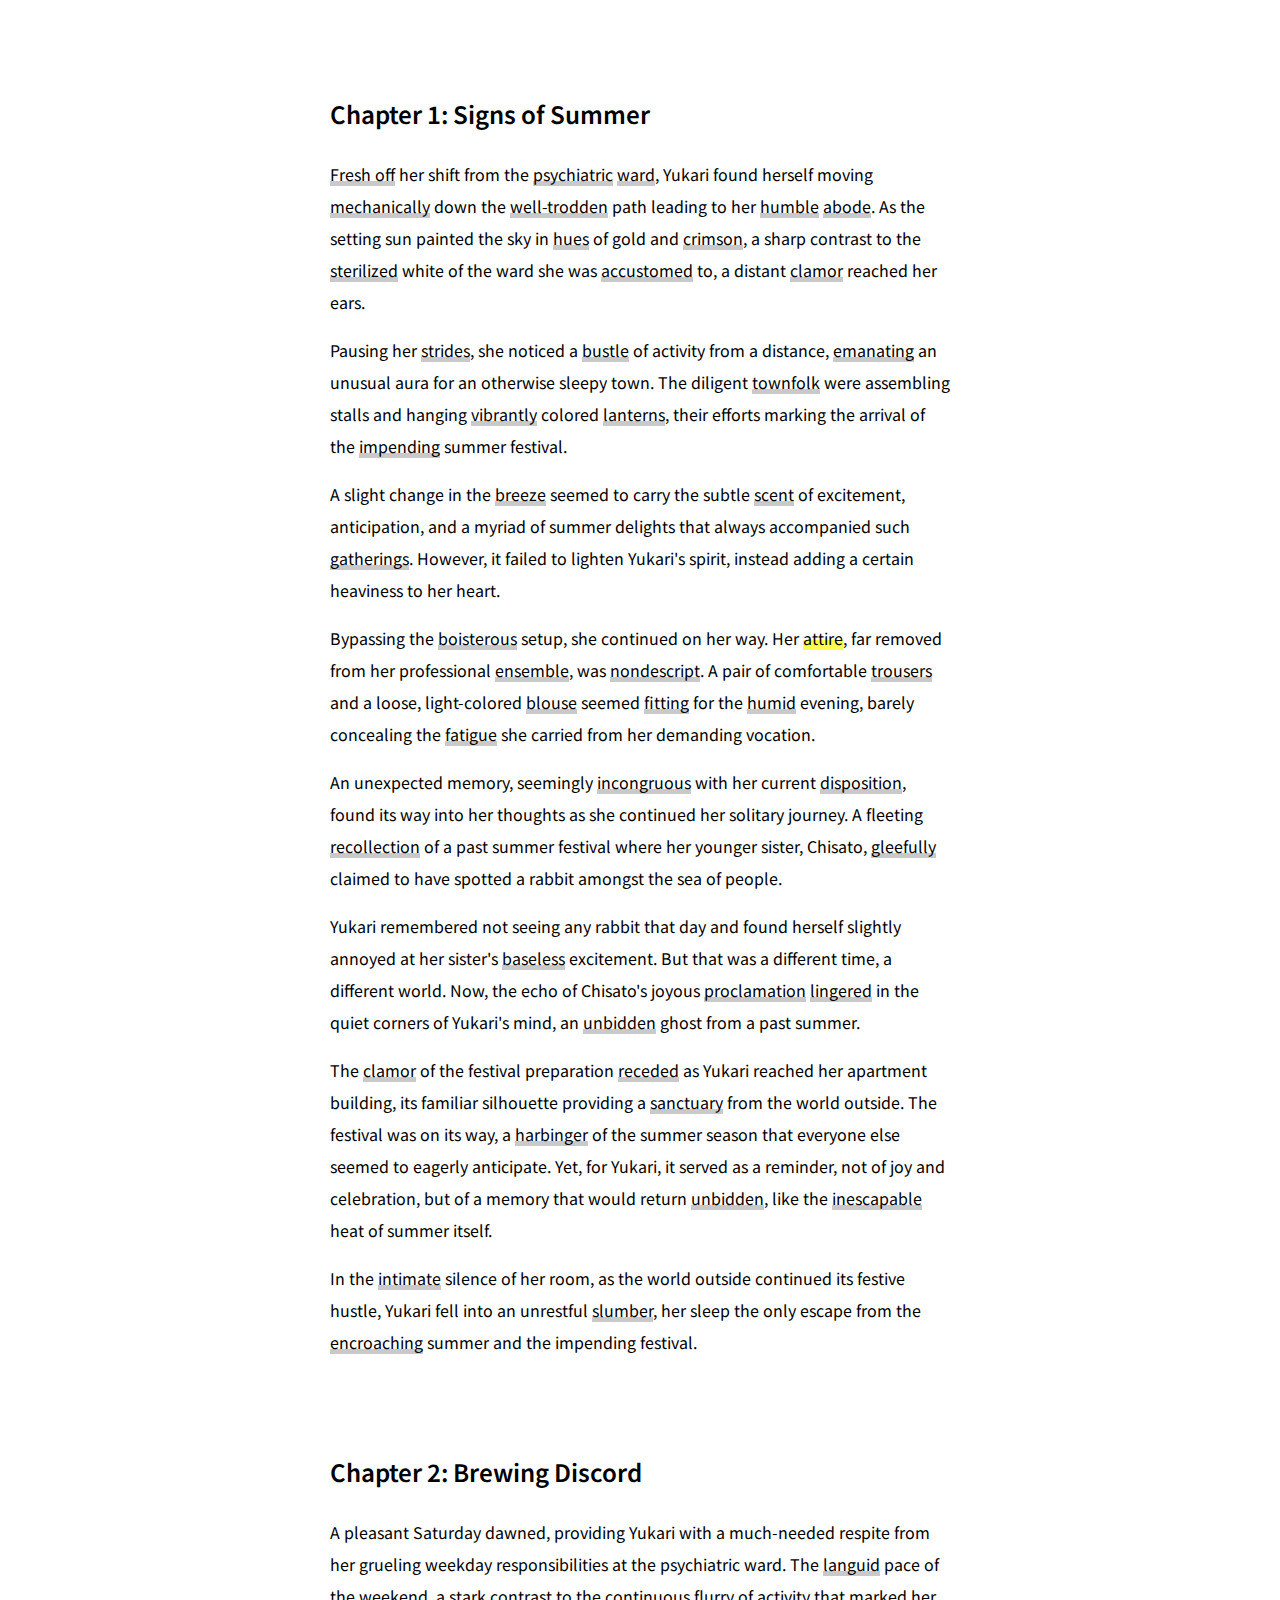
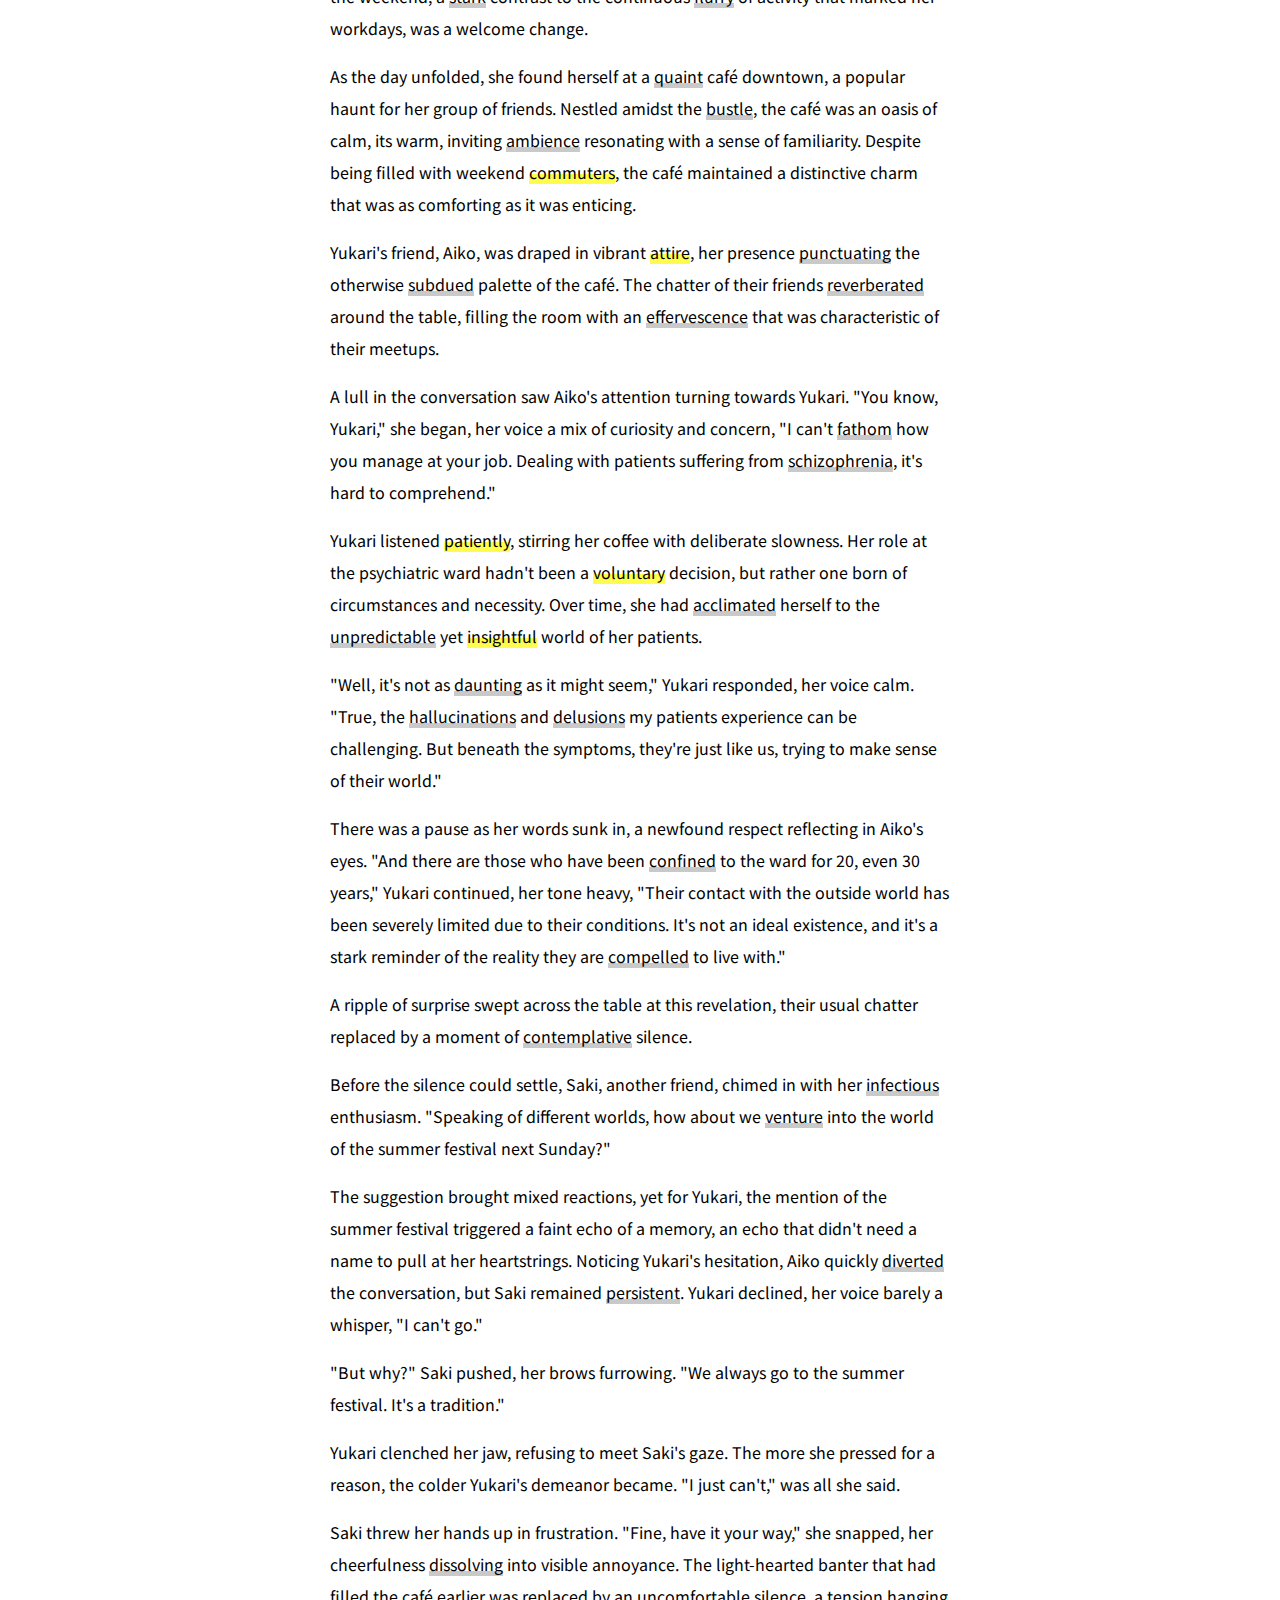
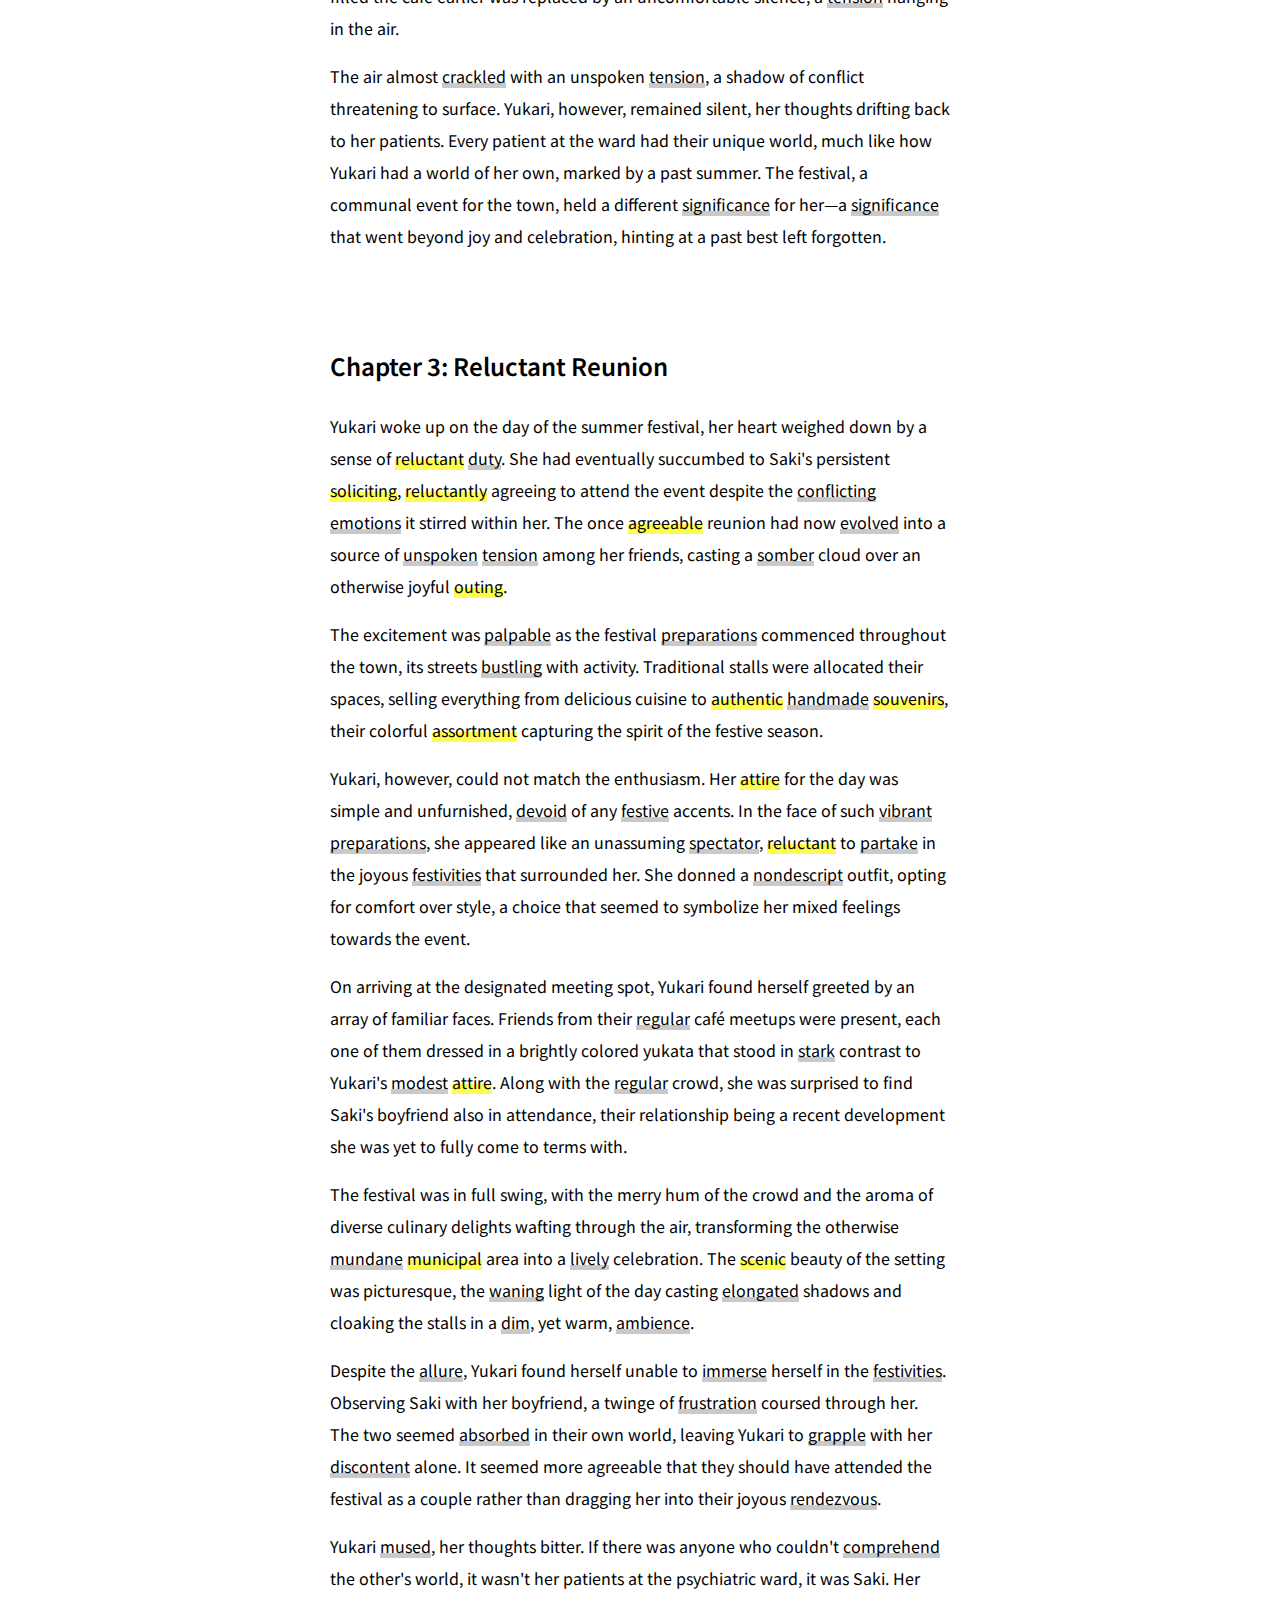
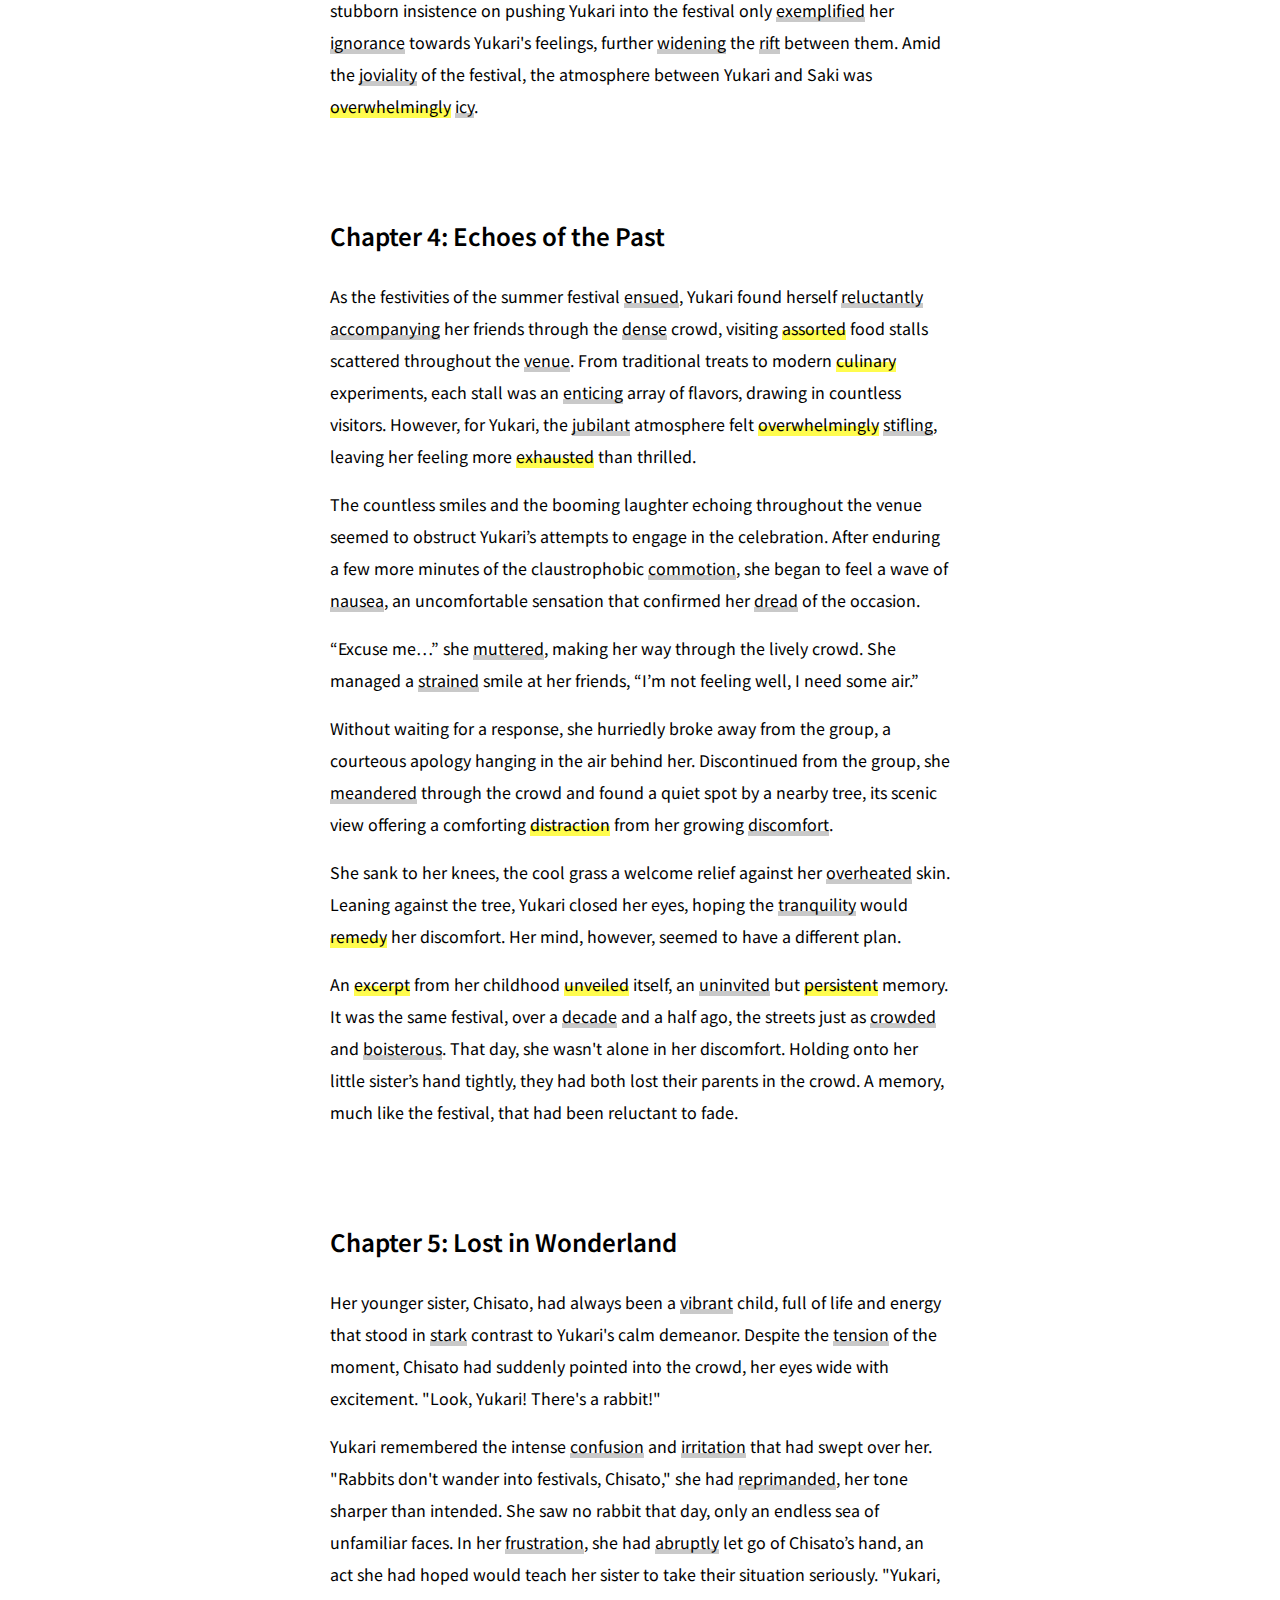
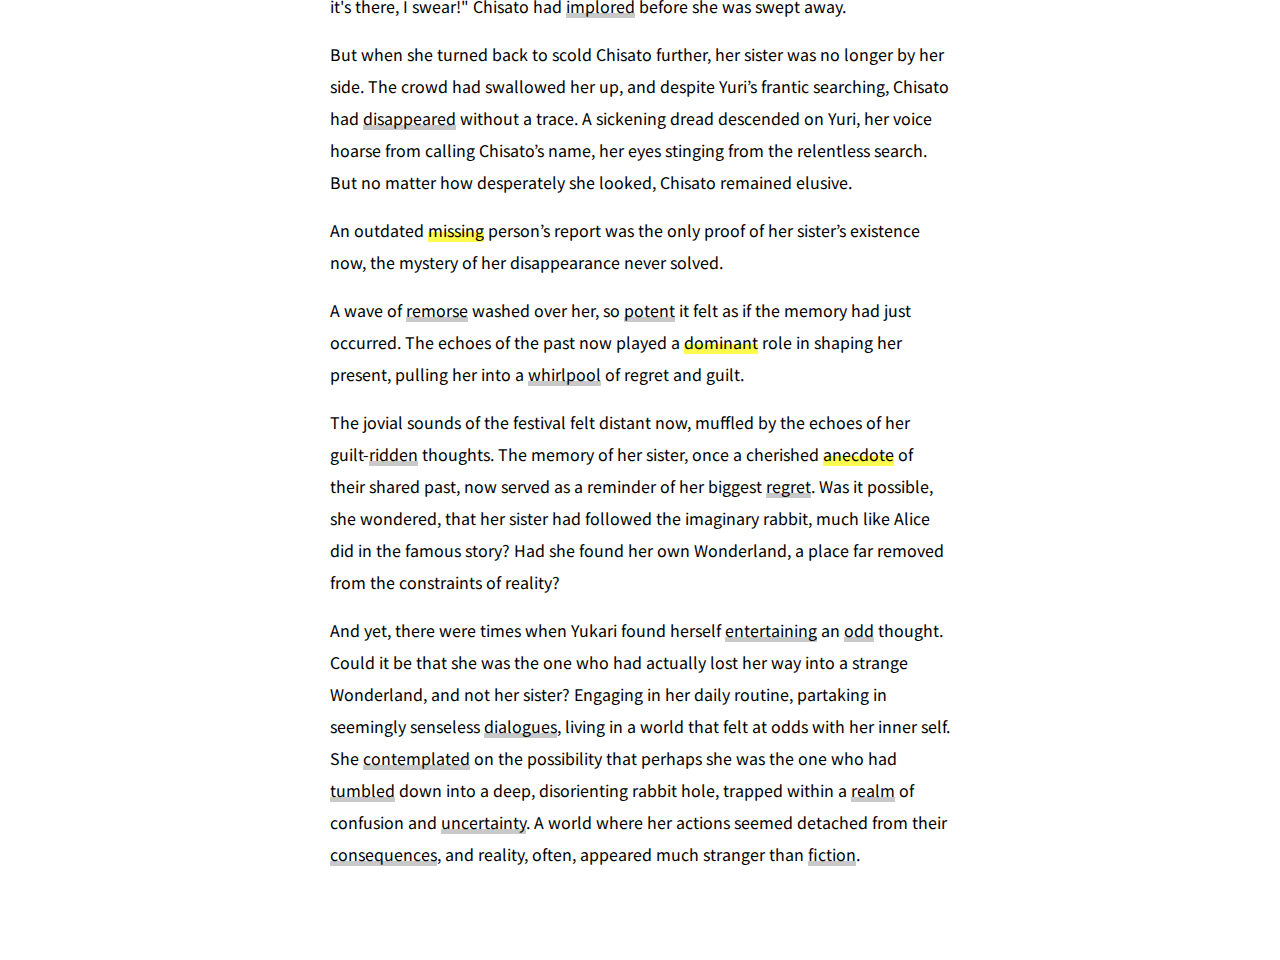
<file: 850/summer_festival/index.html>
<!DOCTYPE html>
<html lang="en">
  <head>
    <meta charset="UTF-8" />
    <meta name="viewport" content="width=device-width, initial-scale=1.0" />
    <title>Chapter 1: Signs of Summer</title>
    <link rel="preconnect" href="https://fonts.googleapis.com" />
    <link rel="preconnect" href="https://fonts.gstatic.com" crossorigin />
    <link
      href="https://fonts.googleapis.com/css2?family=Noto+Sans+JP:wght@400;600&display=swap"
      rel="stylesheet"
    />
    <style>
      body {
        font-family: "Noto Sans JP", sans-serif;
      }
      h2 {
        font-weight: 600;
      }
      #story {
        max-width: 620px;
        width: 94%;
        margin: 10vh auto;
        line-height: 2;
      }
      #story > p > span {
        background: linear-gradient(transparent 80%, #84848470 80%);
        pointer-events: auto;
        cursor: pointer;
      }
      #story > p > span.toeic {
        background: linear-gradient(transparent 60%, #fffb02b2 60%);
      }
      #story > p > span:hover {
        opacity: 0.6;
      }
      #modal {
        position: fixed;
        top: 50%;
        left: 50%;
        width: 70%;
        max-width: 450px;
        height: max-content;
        max-height: 300px;
        background-color: #ffffff;
        transform: translate(-50%, -50%);
        padding: 50px;
        border: 1px solid;
        display: none;
      }
      #modal.showing {
        display: block;
      }
    </style>
  </head>
  <body>
    <div id="story">
      <h2>Chapter 1: Signs of Summer</h2>
      <p>
        <span class="fresh_off">Fresh off</span> her shift from the
        <span class="psychiatric">psychiatric</span>
        <span class="ward">ward</span>, Yukari found herself moving
        <span class="mechanically">mechanically</span> down the
        <span class="well_trodden">well-trodden</span> path leading to her
        <span class="humble">humble</span> <span class="abode">abode</span>. As
        the setting sun painted the sky in <span class="hues">hues</span> of
        gold and <span class="crimson">crimson</span>, a sharp contrast to the
        <span class="sterilized">sterilized</span> white of the ward she was
        <span class="accustomed">accustomed</span> to, a distant
        <span class="clamor">clamor</span> reached her ears.
      </p>
      <p>
        Pausing her <span class="strides">strides</span>, she noticed a
        <span class="bustle">bustle</span> of activity from a distance,
        <span class="emanating">emanating</span> an unusual aura for an
        otherwise sleepy town. The diligent
        <span class="townfolk">townfolk</span> were assembling stalls and
        hanging <span class="vibrantly">vibrantly</span> colored
        <span class="lanterns">lanterns</span>, their efforts marking the
        arrival of the <span class="impending">impending</span> summer festival.
      </p>
      <p>
        A slight change in the <span class="breeze">breeze</span> seemed to
        carry the subtle <span class="scent">scent</span> of excitement,
        anticipation, and a myriad of summer delights that always accompanied
        such <span class="gatherings">gatherings</span>. However, it failed to
        lighten Yukari's spirit, instead adding a certain heaviness to her
        heart.
      </p>
      <p>
        Bypassing the <span class="boisterous">boisterous</span> setup, she
        continued on her way. Her <span class="attire toeic">attire</span>, far
        removed from her professional <span class="ensemble">ensemble</span>,
        was <span class="nondescript">nondescript</span>. A pair of comfortable
        <span class="trousers">trousers</span> and a loose, light-colored
        <span class="blouse">blouse</span> seemed
        <span class="fitting">fitting</span> for the
        <span class="humid">humid</span> evening, barely concealing the
        <span class="fatigue">fatigue</span> she carried from her demanding
        vocation.
      </p>
      <p>
        An unexpected memory, seemingly
        <span class="incongruous">incongruous</span> with her current
        <span class="disposition">disposition</span>, found its way into her
        thoughts as she continued her solitary journey. A fleeting
        <span class="recollection">recollection</span> of a past summer festival
        where her younger sister, Chisato,
        <span class="gleefully">gleefully</span> claimed to have spotted a
        rabbit amongst the sea of people.
      </p>
      <p>
        Yukari remembered not seeing any rabbit that day and found herself
        slightly annoyed at her sister's
        <span class="baseless">baseless</span> excitement. But that was a
        different time, a different world. Now, the echo of Chisato's joyous
        <span class="proclamation">proclamation</span>
        <span class="lingered">lingered</span> in the quiet corners of Yukari's
        mind, an <span class="unbidden">unbidden</span> ghost from a past
        summer.
      </p>
      <p>
        The <span class="clamor">clamor</span> of the festival preparation
        <span class="receded">receded</span> as Yukari reached her apartment
        building, its familiar silhouette providing a
        <span class="sanctuary">sanctuary</span> from the world outside. The
        festival was on its way, a <span class="harbinger">harbinger</span> of
        the summer season that everyone else seemed to eagerly anticipate. Yet,
        for Yukari, it served as a reminder, not of joy and celebration, but of
        a memory that would return <span class="unbidden">unbidden</span>, like
        the <span class="inescapable">inescapable</span> heat of summer itself.
      </p>
      <p>
        In the <span class="intimate">intimate</span> silence of her room, as
        the world outside continued its festive hustle, Yukari fell into an
        unrestful <span class="slumber">slumber</span>, her sleep the only
        escape from the <span class="encroaching">encroaching</span> summer and
        the impending festival.
      </p>
    </div>
    <div id="story">
      <h2>Chapter 2: Brewing Discord</h2>
      <p>
        A pleasant Saturday dawned, providing Yukari with a much-needed respite
        from her grueling weekday responsibilities at the psychiatric ward. The
        <span class="languid">languid</span> pace of the weekend, a
        <span class="stark">stark</span> contrast to the continuous
        <span class="flurry">flurry</span> of activity that marked her workdays,
        was a welcome change.
      </p>
      <p>
        As the day unfolded, she found herself at a
        <span class="quaint">quaint</span> café downtown, a popular haunt for
        her group of friends. Nestled amidst the
        <span class="bustle">bustle</span>, the café was an oasis of calm, its
        warm, inviting <span class="ambience">ambience</span> resonating with a
        sense of familiarity. Despite being filled with weekend
        <span class="commuter toeic">commuters</span>, the café maintained a
        distinctive charm that was as comforting as it was enticing.
      </p>
      <p>
        Yukari's friend, Aiko, was draped in vibrant
        <span class="attire toeic">attire</span>, her presence
        <span class="punctuate">punctuating</span> the otherwise
        <span class="subdue">subdued</span> palette of the café. The chatter of
        their friends <span class="reverberate">reverberated</span> around the
        table, filling the room with an
        <span class="effervescence">effervescence</span> that was characteristic
        of their meetups.
      </p>
      <p>
        A lull in the conversation saw Aiko's attention turning towards Yukari.
        "You know, Yukari," she began, her voice a mix of curiosity and concern,
        "I can't <span class="fathom">fathom</span> how you manage at your job.
        Dealing with patients suffering from
        <span class="schizophrenia">schizophrenia</span>, it's hard to
        comprehend."
      </p>
      <p>
        Yukari listened <span class="patiently toeic">patiently</span>, stirring
        her coffee with deliberate slowness. Her role at the psychiatric ward
        hadn't been a <span class="voluntary toeic">voluntary</span> decision,
        but rather one born of circumstances and necessity. Over time, she had
        <span class="acclimate">acclimated</span> herself to the
        <span class="unpredictable">unpredictable</span> yet
        <span class="insightful toeic">insightful</span> world of her patients.
      </p>
      <p>
        "Well, it's not as <span class="daunt">daunting</span> as it might
        seem," Yukari responded, her voice calm. "True, the
        <span class="hallucination">hallucinations</span> and
        <span class="delusion">delusions</span> my patients experience can be
        challenging. But beneath the symptoms, they're just like us, trying to
        make sense of their world."
      </p>
      <p>
        There was a pause as her words sunk in, a newfound respect reflecting in
        Aiko's eyes. "And there are those who have been
        <span class="confine">confined</span> to the ward for 20, even 30
        years," Yukari continued, her tone heavy, "Their contact with the
        outside world has been severely limited due to their conditions. It's
        not an ideal existence, and it's a stark reminder of the reality they
        are <span class="compel">compelled</span> to live with."
      </p>
      <p>
        A ripple of surprise swept across the table at this revelation, their
        usual chatter replaced by a moment of
        <span class="contemplate">contemplative</span> silence.
      </p>
      <p>
        Before the silence could settle, Saki, another friend, chimed in with
        her <span class="infect">infectious</span> enthusiasm. "Speaking of
        different worlds, how about we <span class="venture">venture</span> into
        the world of the summer festival next Sunday?"
      </p>
      <p>
        The suggestion brought mixed reactions, yet for Yukari, the mention of
        the summer festival triggered a faint echo of a memory, an echo that
        didn't need a name to pull at her heartstrings. Noticing Yukari's
        hesitation, Aiko quickly <span class="divert">diverted</span> the
        conversation, but Saki remained <span class="persist">persistent</span>.
        Yukari declined, her voice barely a whisper, "I can't go."
      </p>
      <p>
        "But why?" Saki pushed, her brows furrowing. "We always go to the summer
        festival. It's a tradition."
      </p>
      <p>
        Yukari clenched her jaw, refusing to meet Saki's gaze. The more she
        pressed for a reason, the colder Yukari's demeanor became. "I just
        can't," was all she said.
      </p>
      <p>
        Saki threw her hands up in frustration. "Fine, have it your way," she
        snapped, her cheerfulness <span class="dissolve">dissolving</span> into
        visible annoyance. The light-hearted banter that had filled the café
        earlier was replaced by an uncomfortable silence, a
        <span class="tension">tension</span> hanging in the air.
      </p>
      <p>
        The air almost <span class="crackle">crackled</span> with an unspoken
        <span class="tension">tension</span>, a shadow of conflict threatening
        to surface. Yukari, however, remained silent, her thoughts drifting back
        to her patients. Every patient at the ward had their unique world, much
        like how Yukari had a world of her own, marked by a past summer. The
        festival, a communal event for the town, held a different
        <span class="significance">significance</span> for her—a
        <span class="significance">significance</span> that went beyond joy and
        celebration, hinting at a past best left forgotten.
      </p>
    </div>
    <div id="story">
      <h2>Chapter 3: Reluctant Reunion</h2>
      <p>
        Yukari woke up on the day of the summer festival, her heart weighed down
        by a sense of
        <span class="reluctant toeic">reluctant</span>
        <span class="duty">duty</span>. She had eventually succumbed to Saki's
        persistent <span class="solicit toeic">soliciting</span>,
        <span class="reluctant toeic">reluctantly</span> agreeing to attend the
        event despite the <span class="conflict">conflicting</span>
        <span class="emotion">emotions</span> it stirred within her. The once
        <span class="agreeable toeic">agreeable</span> reunion had now
        <span class="evolve">evolved</span> into a source of
        <span class="unspoken">unspoken</span>
        <span class="tension">tension</span> among her friends, casting a
        <span class="somber">somber</span> cloud over an otherwise joyful
        <span class="outing toeic">outing</span>.
      </p>
      <p>
        The excitement was <span class="palpable">palpable</span> as the
        festival <span class="preparation">preparations</span> commenced
        throughout the town, its streets
        <span class="bustling">bustling</span> with activity. Traditional stalls
        were allocated their spaces, selling everything from delicious cuisine
        to <span class="authentic toeic">authentic</span>
        <span class="handmade">handmade</span>
        <span class="souvenir toeic">souvenirs</span>, their colorful
        <span class="assortment toeic">assortment</span> capturing the spirit of
        the festive season.
      </p>
      <p>
        Yukari, however, could not match the enthusiasm. Her
        <span class="attire toeic">attire</span> for the day was simple and
        unfurnished, <span class="devoid">devoid</span> of any
        <span class="festive">festive</span> accents. In the face of such
        <span class="vibrant">vibrant</span>
        <span class="preparation">preparations</span>, she appeared like an
        unassuming <span class="spectator">spectator</span>,
        <span class="reluctant toeic">reluctant</span> to
        <span class="partake">partake</span> in the joyous
        <span class="festivity">festivities</span> that surrounded her. She
        donned a <span class="nondescript">nondescript</span> outfit, opting for
        comfort over style, a choice that seemed to symbolize her mixed feelings
        towards the event.
      </p>
      <p>
        On arriving at the designated meeting spot, Yukari found herself greeted
        by an array of familiar faces. Friends from their
        <span class="regular">regular</span> café meetups were present, each one
        of them dressed in a brightly colored yukata that stood in
        <span class="stark">stark</span> contrast to Yukari's
        <span class="modest">modest</span>
        <span class="attire toeic">attire</span>. Along with the
        <span class="regular">regular</span> crowd, she was surprised to find
        Saki's boyfriend also in attendance, their relationship being a recent
        development she was yet to fully come to terms with.
      </p>
      <p>
        The festival was in full swing, with the merry hum of the crowd and the
        aroma of diverse culinary delights wafting through the air, transforming
        the otherwise <span class="mundane">mundane</span>
        <span class="municipal toeic">municipal</span> area into a
        <span class="lively">lively</span> celebration. The
        <span class="scenic toeic">scenic</span> beauty of the setting was
        picturesque, the <span class="wane">waning</span> light of the day
        casting <span class="elongate">elongated</span> shadows and cloaking the
        stalls in a <span class="dim">dim</span>, yet warm,
        <span class="ambience">ambience</span>.
      </p>
      <p>
        Despite the <span class="allure">allure</span>, Yukari found herself
        unable to <span class="immerse">immerse</span> herself in the
        <span class="festivity">festivities</span>. Observing Saki with her
        boyfriend, a twinge of
        <span class="frustration">frustration</span> coursed through her. The
        two seemed <span class="absorb">absorbed</span> in their own world,
        leaving Yukari to <span class="grapple">grapple</span> with her
        <span class="discontent">discontent</span> alone. It seemed more
        agreeable that they should have attended the festival as a couple rather
        than dragging her into their joyous
        <span class="rendezvous">rendezvous</span>.
      </p>
      <p>
        Yukari <span class="muse">mused</span>, her thoughts bitter. If there
        was anyone who couldn't <span class="comprehend">comprehend</span> the
        other's world, it wasn't her patients at the psychiatric ward, it was
        Saki. Her stubborn insistence on pushing Yukari into the festival only
        <span class="exemplify">exemplified</span> her
        <span class="ignorance">ignorance</span> towards Yukari's feelings,
        further <span class="widen">widening</span> the
        <span class="rift">rift</span> between them. Amid the
        <span class="joviality">joviality</span> of the festival, the atmosphere
        between Yukari and Saki was
        <span class="overwhelmingly toeic">overwhelmingly</span>
        <span class="icy">icy</span>.
      </p>
    </div>
    <div id="story">
      <h2>Chapter 4: Echoes of the Past</h2>
      <p>
        As the festivities of the summer festival
        <span class="ensue">ensued</span>, Yukari found herself
        <span class="reluctantly">reluctantly</span>
        <span class="accompanying">accompanying</span> her friends through the
        <span class="dense">dense</span> crowd, visiting
        <span class="assorted toeic">assorted</span> food stalls scattered
        throughout the <span class="venue">venue</span>. From traditional treats
        to modern <span class="culinary toeic">culinary</span> experiments, each
        stall was an <span class="enticing">enticing</span> array of flavors,
        drawing in countless visitors. However, for Yukari, the
        <span class="jubilant">jubilant</span> atmosphere felt
        <span class="overwhelmingly toeic">overwhelmingly</span>
        <span class="stifling">stifling</span>, leaving her feeling more
        <span class="exhausted toeic">exhausted</span> than thrilled.
      </p>
      <p>
        The countless smiles and the booming laughter echoing throughout the
        venue seemed to obstruct Yukari’s attempts to engage in the celebration.
        After enduring a few more minutes of the claustrophobic
        <span class="commotion">commotion</span>, she began to feel a wave of
        <span class="nausea">nausea</span>, an uncomfortable sensation that
        confirmed her <span class="dread">dread</span> of the occasion.
      </p>
      <p>
        “Excuse me…” she <span class="mutter">muttered</span>, making her way
        through the lively crowd. She managed a
        <span class="strained">strained</span> smile at her friends, “I’m not
        feeling well, I need some air.”
      </p>
      <p>
        Without waiting for a response, she hurriedly broke away from the group,
        a courteous apology hanging in the air behind her. Discontinued from the
        group, she <span class="meander">meandered</span> through the crowd and
        found a quiet spot by a nearby tree, its scenic view offering a
        comforting <span class="distraction toeic">distraction</span> from her
        growing <span class="discomfort">discomfort</span>.
      </p>
      <p>
        She sank to her knees, the cool grass a welcome relief against her
        <span class="overheated">overheated</span> skin. Leaning against the
        tree, Yukari closed her eyes, hoping the
        <span class="tranquility">tranquility</span> would
        <span class="remedy toeic">remedy</span> her discomfort. Her mind,
        however, seemed to have a different plan.
      </p>
      <p>
        An <span class="excerpt toeic">excerpt</span> from her childhood
        <span class="unveil toeic">unveiled</span> itself, an
        <span class="uninvited">uninvited</span> but
        <span class="persistent toeic">persistent</span> memory. It was the same
        festival, over a <span class="decade">decade</span> and a half ago, the
        streets just as <span class="crowded">crowded</span> and
        <span class="boisterous">boisterous</span>. That day, she wasn't alone
        in her discomfort. Holding onto her little sister’s hand tightly, they
        had both lost their parents in the crowd. A memory, much like the
        festival, that had been reluctant to fade.
      </p>
    </div>
    <div id="story">
      <h2>Chapter 5: Lost in Wonderland</h2>
      <p>
        Her younger sister, Chisato, had always been a
        <span class="vibrant">vibrant</span> child, full of life and energy that
        stood in <span class="stark">stark</span> contrast to Yukari's calm
        demeanor. Despite the <span class="tension">tension</span> of the
        moment, Chisato had suddenly pointed into the crowd, her eyes wide with
        excitement. "Look, Yukari! There's a rabbit!"
      </p>
      <p>
        Yukari remembered the intense
        <span class="confusion">confusion</span> and
        <span class="irritation">irritation</span> that had swept over her.
        "Rabbits don't wander into festivals, Chisato," she had
        <span class="reprimand">reprimanded</span>, her tone sharper than
        intended. She saw no rabbit that day, only an endless sea of unfamiliar
        faces. In her <span class="frustration">frustration</span>, she had
        <span class="abruptly">abruptly</span> let go of Chisato’s hand, an act
        she had hoped would teach her sister to take their situation seriously.
        "Yukari, it's there, I swear!" Chisato had
        <span class="implore">implored</span> before she was swept away.
      </p>
      <p>
        But when she turned back to scold Chisato further, her sister was no
        longer by her side. The crowd had swallowed her up, and despite Yuri’s
        frantic searching, Chisato had
        <span class="disappear">disappeared</span> without a trace. A sickening
        dread descended on Yuri, her voice hoarse from calling Chisato’s name,
        her eyes stinging from the relentless search. But no matter how
        desperately she looked, Chisato remained elusive.
      </p>
      <p>
        An outdated <span class="missing toeic">missing</span> person’s report
        was the only proof of her sister’s existence now, the mystery of her
        disappearance never solved.
      </p>
      <p>
        A wave of <span class="remorse">remorse</span> washed over her, so
        <span class="potent">potent</span> it felt as if the memory had just
        occurred. The echoes of the past now played a
        <span class="dominant toeic">dominant</span> role in shaping her
        present, pulling her into a <span class="whirlpool">whirlpool</span> of
        regret and guilt.
      </p>
      <p>
        The jovial sounds of the festival felt distant now, muffled by the
        echoes of her guilt-<span class="ridden">ridden</span> thoughts. The
        memory of her sister, once a cherished
        <span class="anecdote toeic">anecdote</span> of their shared past, now
        served as a reminder of her biggest <span class="regret">regret</span>.
        Was it possible, she wondered, that her sister had followed the
        imaginary rabbit, much like Alice did in the famous story? Had she found
        her own Wonderland, a place far removed from the constraints of reality?
      </p>
      <p>
        And yet, there were times when Yukari found herself
        <span class="entertain">entertaining</span> an
        <span class="odd">odd</span> thought. Could it be that she was the one
        who had actually lost her way into a strange Wonderland, and not her
        sister? Engaging in her daily routine, partaking in seemingly senseless
        <span class="dialogue">dialogues</span>, living in a world that felt at
        odds with her inner self. She
        <span class="contemplate">contemplated</span> on the possibility that
        perhaps she was the one who had
        <span class="tumbled">tumbled</span> down into a deep, disorienting
        rabbit hole, trapped within a <span class="realm">realm</span> of
        confusion and <span class="uncertainty">uncertainty</span>. A world
        where her actions seemed detached from their
        <span class="consequence">consequences</span>, and reality, often,
        appeared much stranger than <span class="fiction">fiction</span>.
      </p>
    </div>
    <div id="modal"></div>
    <script>
      const url = "./words.json";
      let isModalShowing = false;
      const modal = document.getElementById("modal");
      const spans = document.querySelectorAll("span");

      fetch(url)
        .then(function (response) {
          if (!response.ok) {
            throw new Error("Network response was not ok");
          }
          return response.json();
        })
        .then(function (jsonData) {
          var data = jsonData;
          console.log(data);
          document.body.addEventListener("click", function () {
            if (isModalShowing) {
              modal.classList.remove("showing");
              isModalShowing = false;
            }
          });

          for (let i = 0; i < spans.length; i++) {
            spans[i].addEventListener("click", function (element) {
              event.stopPropagation();

              const classname = spans[i].className.replace("toeic", "").trim();
              if (data.hasOwnProperty(classname)) {
                modal.classList.add("showing");
                const text =
                  data[classname].word +
                  " : " +
                  data[classname].pronounciation +
                  "<br><br>" +
                  data[classname].meaning;
                modal.textContent = "";
                modal.insertAdjacentHTML("beforeend", text);
                isModalShowing = true;
              }
            });
          }
        })
        .catch(function (error) {
          console.log("Error: " + error.message);
        });
    </script>
  </body>
</html>
</file>
